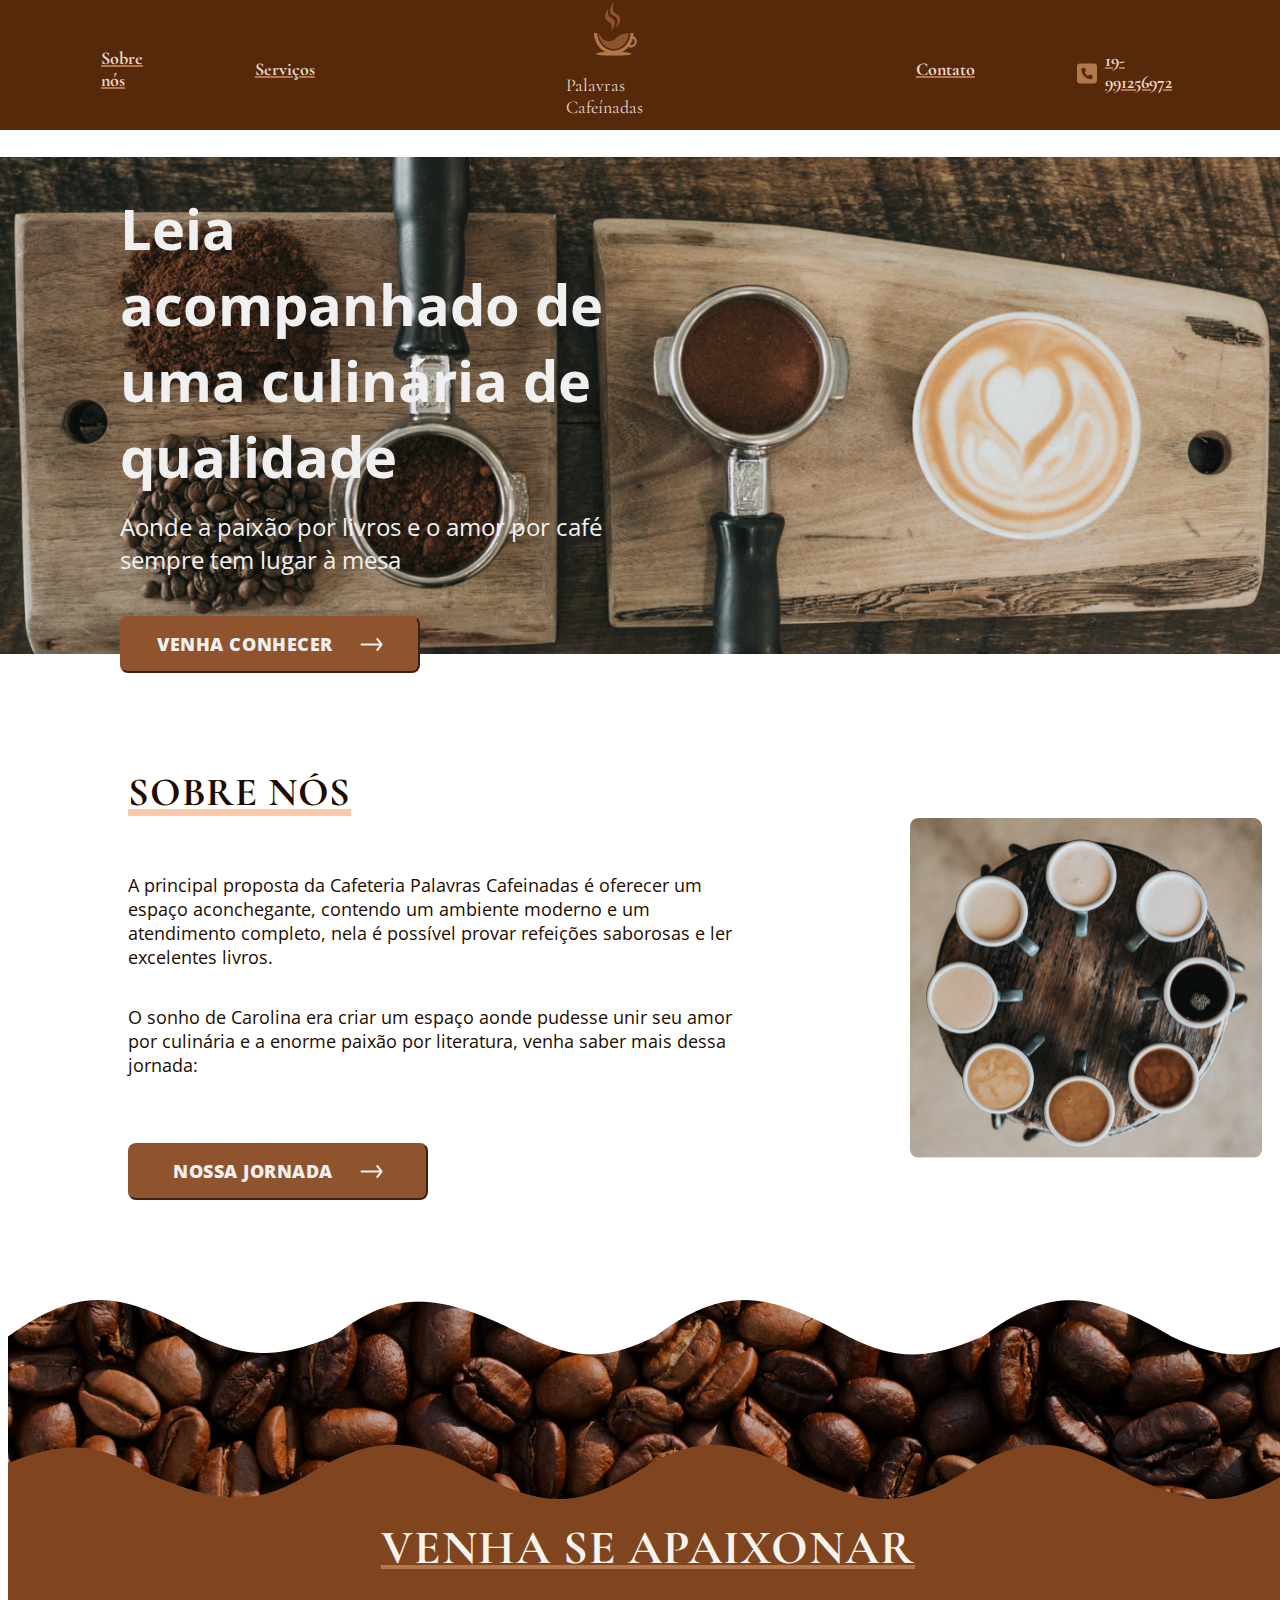
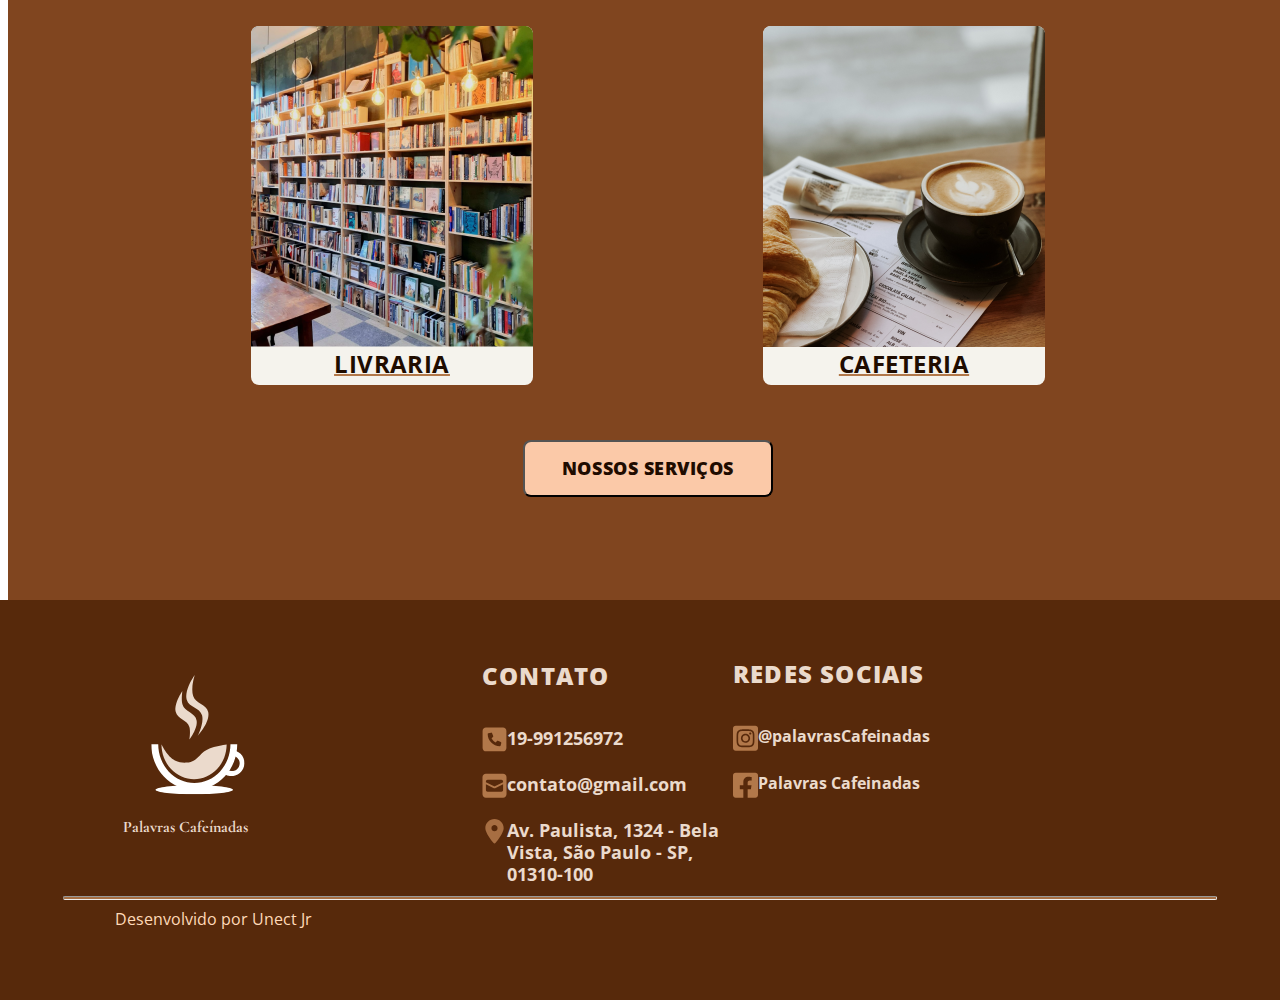
<file: html/index.html>
<!DOCTYPE html>
<html lang="en">

<head>
   <meta charset="UTF-8">
   <meta http-equiv="X-UA-Compatible" content="IE=edge">
   <meta name="viewport" content="width=device-width, initial-scale=1.0">
   <title>Palavras Cafeínadas</title>

   <link rel="stylesheet" href="../css/index.css">
   <link rel="preconnect" href="https://fonts.googleapis.com">
   <link rel="preconnect" href="https://fonts.gstatic.com" crossorigin>
   <link
      href="https://fonts.googleapis.com/css2?family=Cormorant+Garamond:ital,wght@0,300;0,400;0,500;0,600;0,700;1,300;1,400;1,500;1,600;1,700&display=swap"
      rel="stylesheet">
</head>

<body>
   <header>
      <div class="center">
         <table class="headerTable">
            <tr>
               <td><a href="./aboutUs.html">Sobre nós</a></td>

               <td><a href="./services.html">Serviços</a></td>

               <td class="headerLogo">
                  <img class="mainLogo" src="../assets/mainLogo.svg" />
                  <p class="logoText">Palavras Cafeínadas</p>
               </td>

               <td><a href="./contact.html">Contato</a></td>

               <td class="phone">
                  <img src="../assets/phoneIcon.svg">
                  <p>19-991256972</p>
               </td>
            </tr>
         </table>
      </div>
   </header>

   <content>
      <div class="indexBanner">
         <span class="bannerTitle">Leia acompanhado de uma culinária de qualidade</span>
         <span class="bannerSubtitle">Aonde a paixão por livros e o amor por café sempre tem lugar à mesa</span>
         <button class="buttonConhecer">VENHA CONHECER <img src="../assets/buttonArrow.svg"></button>
      </div>

      <div class="aboutUs">
         <div class="aboutUsText">
            <span>SOBRE NÓS</span>
            <p>
               A principal proposta da Cafeteria Palavras Cafeinadas é oferecer um espaço aconchegante, contendo um
               ambiente moderno e um atendimento completo, nela é possível provar refeições saborosas e ler excelentes
               livros.
            </p>
            <p>
               O sonho de Carolina era criar um espaço aonde pudesse unir seu amor por culinária e a enorme paixão por
               literatura, venha saber mais dessa jornada:
            </p>
            <button class="buttonJourney">NOSSA JORNADA <img src="../assets/buttonArrow.svg"></button>
         </div>
         <img class="aboutUsImage" src="../assets/indexAboutUs.png">
      </div>

      <div class="waveCoffee">
         <img src="../assets/waveCoffee.png">
      </div>

      <div class="redirect">
         <div class="redirectContent">
            <span>VENHA SE APAIXONAR</span>
            <div class="choices">
               <div class="bookstore">
                  <img src="../assets/bookshelf.png">
                  <a href="#">LIVRARIA</a>
               </div>
               <div class="cafeteria">
                  <img src="../assets/cafeteria.png">
                  <a href="#">CAFETERIA</a>
               </div>
            </div>
            <button class="ourServicesButton">NOSSOS SERVIÇOS</button>
         </div>
      </div>

   </content>

   <footer>
      <table>
         <tr>
            <td>
               <img class="footerLogo" src="../assets/footerLogo.svg" />
               <p class="footerLogoText">Palavras Cafeínadas</p>
            </td>
            <td class="contactFooter">
               <h1 class="contactTitleFooter">CONTATO</h1>
               <div class="phoneFooter">
                  <img src="../assets/phoneIcon.svg">
                  <span class="contactFooterData">19-991256972</span>
               </div>
               <div class="emailFooter">
                  <img src="../assets/emailIcon.svg">
                  <span class="contactFooterData">contato@gmail.com</span>
               </div>
               <div class="addressFooter">
                  <img src="../assets/addressIcon.svg">
                  <span class="address">Av. Paulista, 1324 - Bela<br>Vista, São Paulo - SP, <br>01310-100</span>
               </div>
            </td>
            <td class="socialFooter">
               <h1 class="socialTitleFooter">REDES SOCIAIS</h1>
               <div class="instagram">
                  <img src="../assets/instagramLogo.svg">
                  <span>@palavrasCafeinadas</span>
               </div>
               <div class="facebook">
                  <img src="../assets/facebookLogo.svg">
                  <span>Palavras Cafeinadas</span>
               </div>
            </td>
         </tr>
      </table>
      <hr class="bar">
      <span class="developedBy">Desenvolvido por Unect Jr</span>
   </footer>
</body>

</html>
</file>
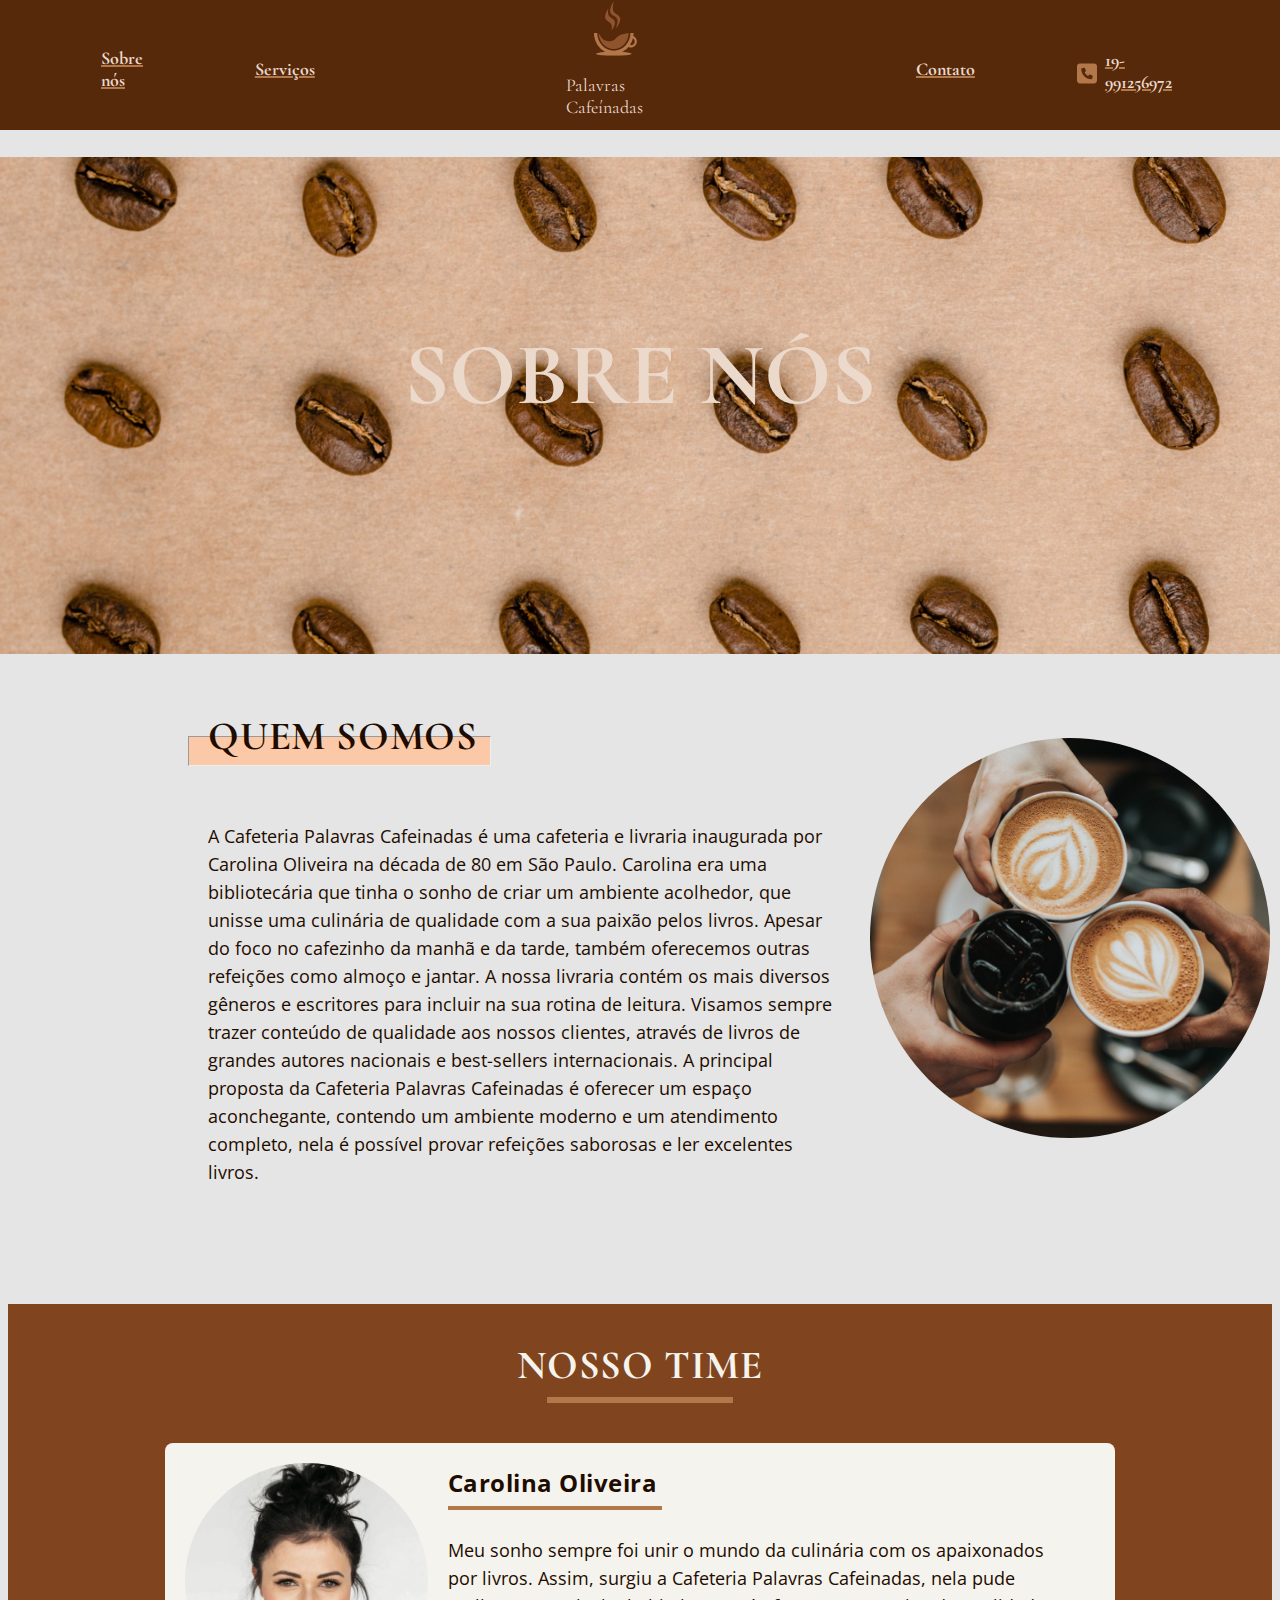
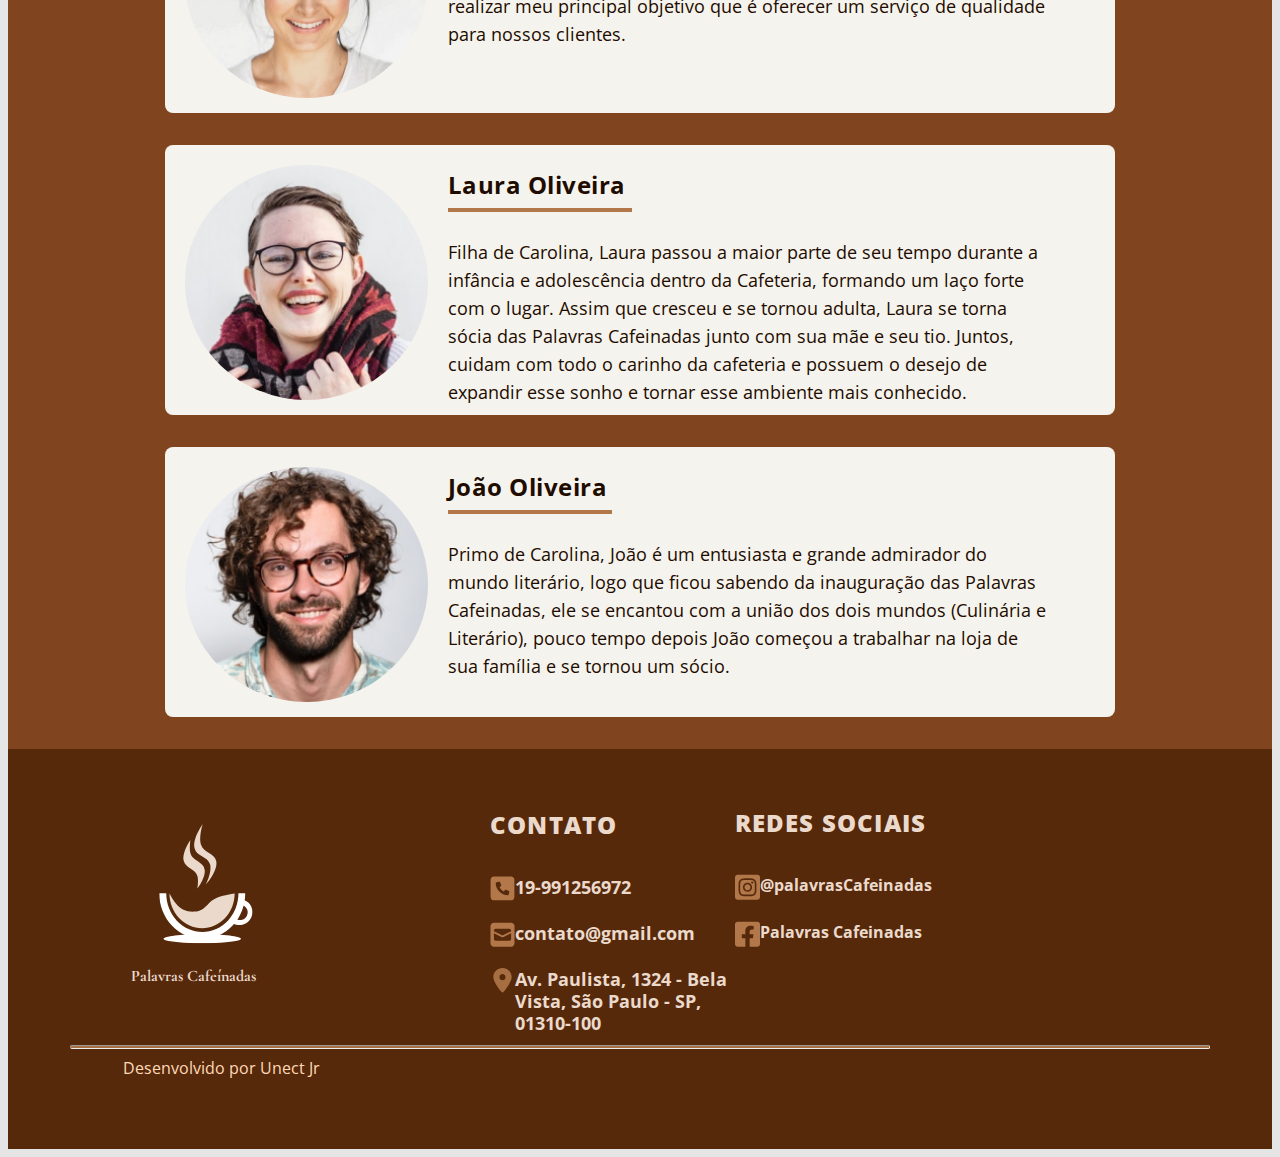
<file: html/aboutUs.html>
<!DOCTYPE html>
<html lang="en">

<head>
   <meta charset="UTF-8">
   <meta http-equiv="X-UA-Compatible" content="IE=edge">
   <meta name="viewport" content="width=device-width, initial-scale=1.0">
   <title>Palavras Cafeínadas</title>

   <link rel="stylesheet" href="../css/aboutUs.css">
   <link rel="preconnect" href="https://fonts.googleapis.com">
   <link rel="preconnect" href="https://fonts.gstatic.com" crossorigin>
   <link
      href="https://fonts.googleapis.com/css2?family=Cormorant+Garamond:ital,wght@0,300;0,400;0,500;0,600;0,700;1,300;1,400;1,500;1,600;1,700&display=swap"
      rel="stylesheet">
</head>

<body>
   <header>
      <div class="center">
         <table class="headerTable">
            <tr>
               <td><a href="./aboutUs.html">Sobre nós</a></td>

               <td><a href="./services.html">Serviços</a></td>

               <td class="headerLogo">
                  <img class="mainLogo" src="../assets/mainLogo.svg" />
                  <p class="logoText">Palavras Cafeínadas</p>
               </td>

               <td><a href="./contact.html">Contato</a></td>

               <td class="phone">
                  <img src="../assets/phoneIcon.svg">
                  <p>19-991256972</p>
               </td>
            </tr>
         </table>
      </div>
   </header>

   <content>
      <div class="aboutUsBanner">
         <span class="aboutUs">SOBRE NÓS</span>
      </div>

      <div class="textContent">
         <div class="whoAreWe">
            <span>QUEM SOMOS</span>
            <hr class="titleBar">
            <p>A Cafeteria Palavras Cafeinadas é uma cafeteria e livraria inaugurada por Carolina Oliveira na década de
               80 em São Paulo. Carolina era uma bibliotecária que tinha o sonho de criar um ambiente acolhedor, que
               unisse uma culinária de qualidade com a sua paixão pelos livros.

               Apesar do foco no cafezinho da manhã e da tarde, também oferecemos outras refeições como almoço e jantar.

               A nossa livraria contém os mais diversos gêneros e escritores para incluir na sua rotina de leitura.
               Visamos sempre trazer conteúdo de qualidade aos nossos clientes, através de livros de grandes autores
               nacionais e best-sellers internacionais.

               A principal proposta da Cafeteria Palavras Cafeinadas é oferecer um espaço aconchegante, contendo um
               ambiente moderno e um atendimento completo, nela é possível provar refeições saborosas e ler excelentes
               livros.
            </p>
         </div>
         <img src="../assets/roundCoffe.png">
      </div>

      <div class="ourTeam">
         <span class="ourTeamTitle">NOSSO TIME</span>
         <hr class="ourTeamTitleBar">
         <div class="person">
            <img src="../assets/carolina.png">
            <div class="contextData">
               <span>Carolina Oliveira</span>
               <hr class="carolinaBar">
               <p>
                  Meu sonho sempre foi unir o mundo da culinária com os apaixonados por livros. Assim, surgiu a
                  Cafeteria
                  Palavras Cafeinadas, nela pude realizar meu principal objetivo que é oferecer um serviço de qualidade
                  para nossos clientes.
               </p>
            </div>
         </div>
         <div class="person">
            <img src="../assets/laura.png">
            <div class="contextData">
               <span>Laura Oliveira</span>
               <hr class="lauraBar">
               <p>
                  Filha de Carolina, Laura passou a maior parte de seu tempo durante a infância e adolescência dentro da
                  Cafeteria, formando um laço forte com o lugar. Assim que cresceu e se tornou adulta, Laura se torna
                  sócia das Palavras Cafeinadas junto com sua mãe e seu tio. Juntos, cuidam com todo o carinho da
                  cafeteria e possuem o desejo de expandir esse sonho e tornar esse ambiente mais conhecido.
               </p>
            </div>
         </div>
         <div class="person">
            <img src="../assets/joao.png">
            <div class="contextData">
               <span>João Oliveira</span>
               <hr class="joaoBar">
               <p>
                  Primo de Carolina, João é um entusiasta e grande admirador do mundo literário, logo que ficou sabendo
                  da inauguração das Palavras Cafeinadas, ele se encantou com a união dos dois mundos (Culinária e
                  Literário), pouco tempo depois João começou a trabalhar na loja de sua família e se tornou um sócio.
               </p>
            </div>
         </div>
      </div>

   </content>

   <footer>
      <table>
         <tr>
            <td>
               <img class="footerLogo" src="../assets/footerLogo.svg" />
               <p class="footerLogoText">Palavras Cafeínadas</p>
            </td>
            <td class="contactFooter">
               <h1 class="contactTitleFooter">CONTATO</h1>
               <div class="phoneFooter">
                  <img src="../assets/phoneIcon.svg">
                  <span class="contactFooterData">19-991256972</span>
               </div>
               <div class="emailFooter">
                  <img src="../assets/emailIcon.svg">
                  <span class="contactFooterData">contato@gmail.com</span>
               </div>
               <div class="addressFooter">
                  <img src="../assets/addressIcon.svg">
                  <span class="address">Av. Paulista, 1324 - Bela<br>Vista, São Paulo - SP, <br>01310-100</span>
               </div>
            </td>
            <td class="socialFooter">
               <h1 class="socialTitleFooter">REDES SOCIAIS</h1>
               <div class="instagram">
                  <img src="../assets/instagramLogo.svg">
                  <span>@palavrasCafeinadas</span>
               </div>
               <div class="facebook">
                  <img src="../assets/facebookLogo.svg">
                  <span>Palavras Cafeinadas</span>
               </div>
            </td>
         </tr>
      </table>
      <hr class="bar">
      <span class="developedBy">Desenvolvido por Unect Jr</span>
   </footer>
</body>

</html>
</file>
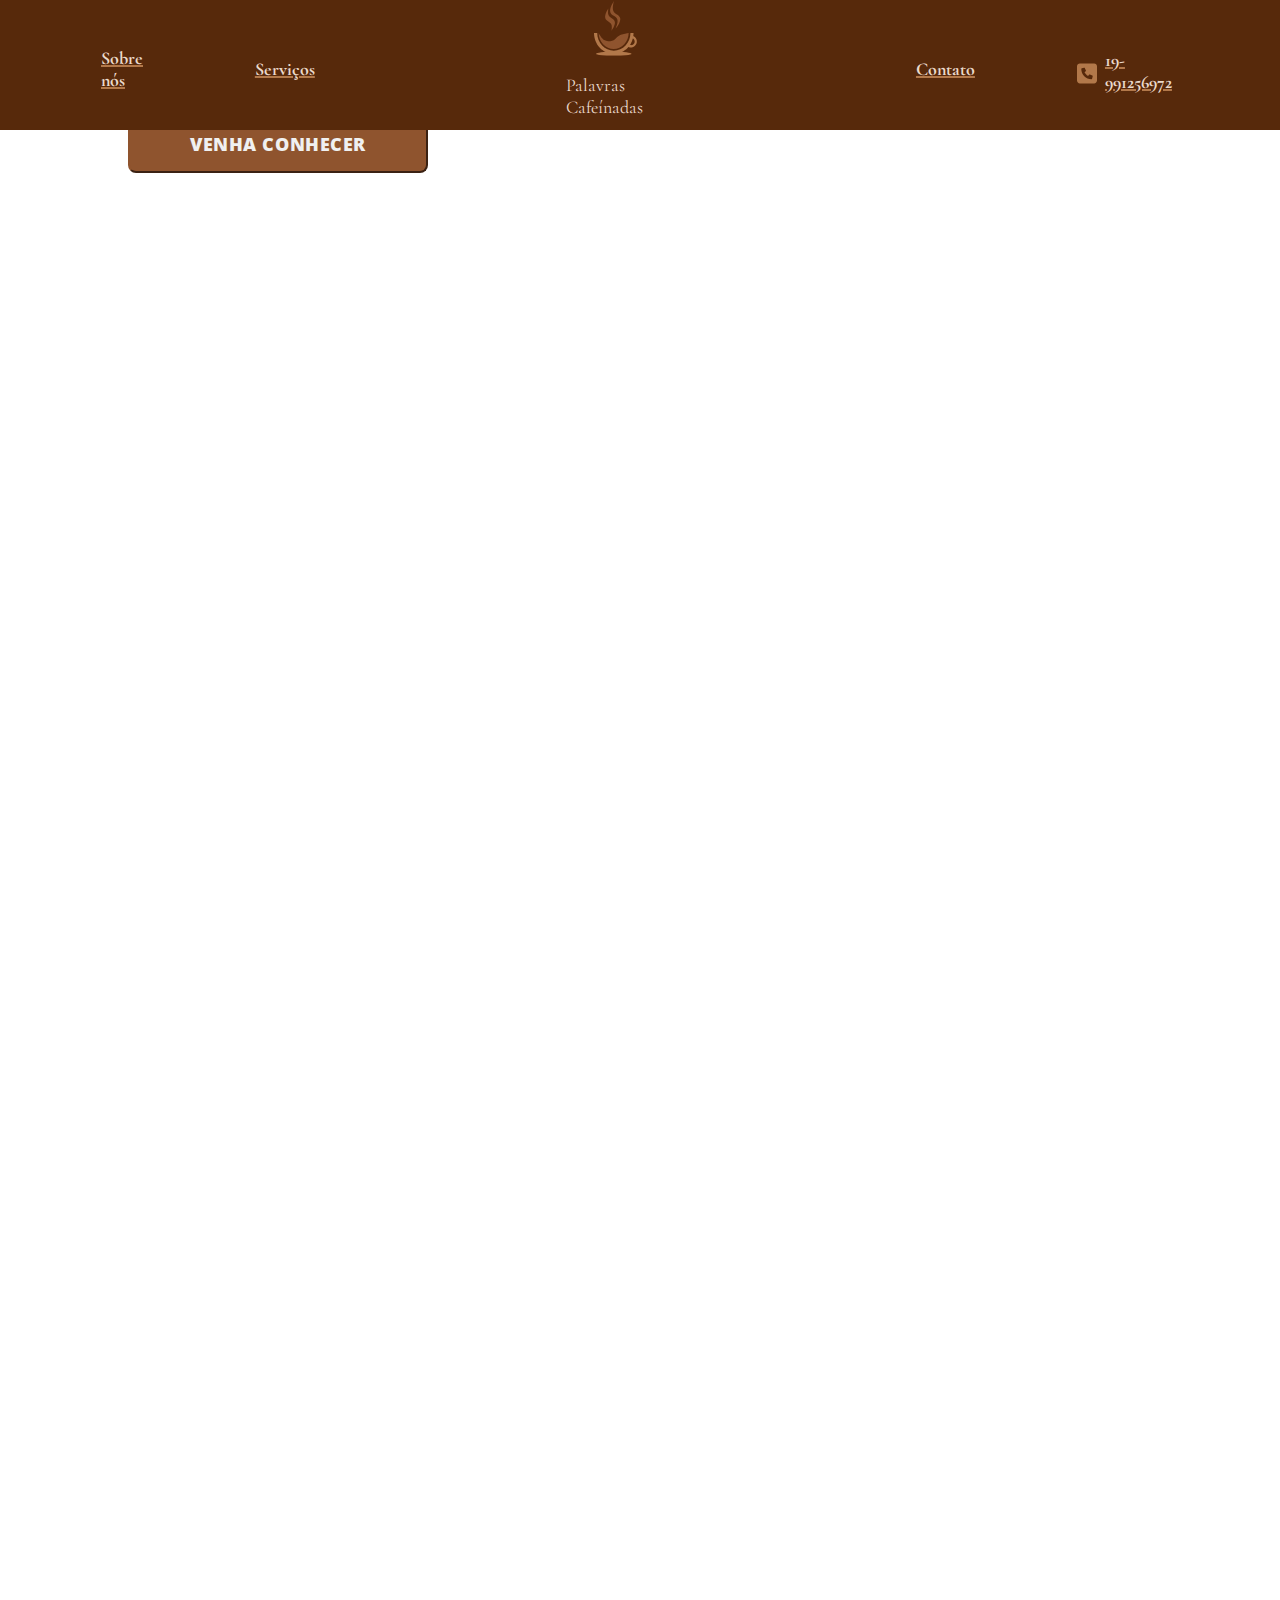
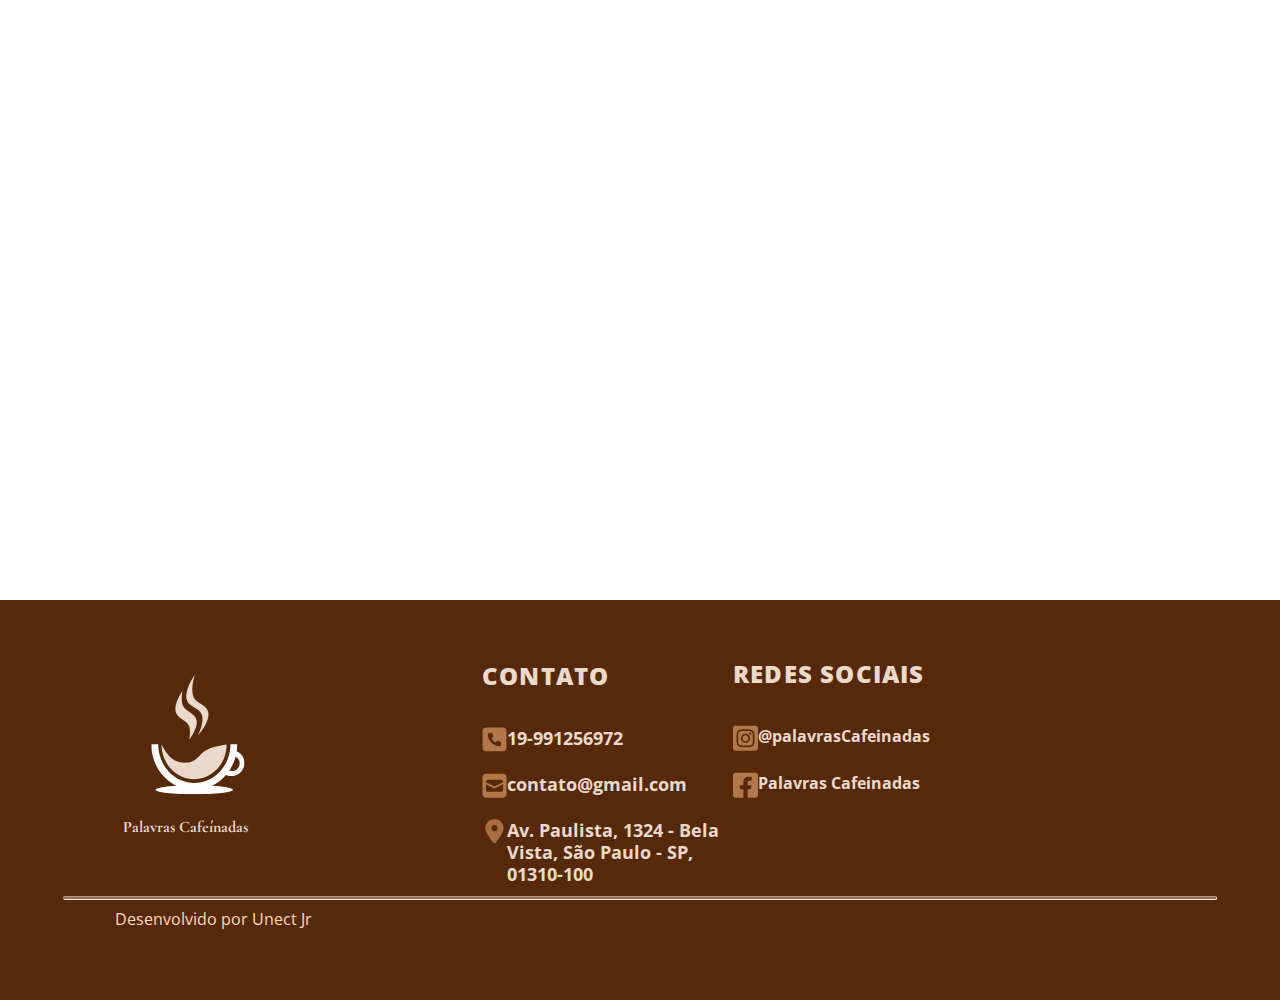
<file: html/contact.html>
<!DOCTYPE html>
<html lang="en">

<head>
   <meta charset="UTF-8">
   <meta http-equiv="X-UA-Compatible" content="IE=edge">
   <meta name="viewport" content="width=device-width, initial-scale=1.0">
   <title>Palavras Cafeínadas</title>

   <link rel="stylesheet" href="../css/index.css">
   <link rel="preconnect" href="https://fonts.googleapis.com">
   <link rel="preconnect" href="https://fonts.gstatic.com" crossorigin>
   <link
      href="https://fonts.googleapis.com/css2?family=Cormorant+Garamond:ital,wght@0,300;0,400;0,500;0,600;0,700;1,300;1,400;1,500;1,600;1,700&display=swap"
      rel="stylesheet">
</head>

<body>
   <header>
      <div class="center">
         <table class="headerTable">
            <tr>
               <td><a href="./aboutUs.html">Sobre nós</a></td>

               <td><a href="./services.html">Serviços</a></td>

               <td class="headerLogo">
                  <img class="mainLogo" src="../assets/mainLogo.svg" />
                  <p class="logoText">Palavras Cafeínadas</p>
               </td>

               <td><a href="./contact.html">Contato</a></td>

               <td class="phone">
                  <img src="../assets/phoneIcon.svg">
                  <p>19-991256972</p>
               </td>
            </tr>
         </table>
      </div>
   </header>

   <content>
      <p classs="title">Leia acompanhado de uma culinária de qualidade</p>
      <p classs="subTitle">Aonde a paixão por livros e o amor por café sempre tem lugar à mesa</p>
      <button class="buttonConhecer">VENHA CONHECER</button>
   </content>

   <footer>
      <table>
         <tr>
            <td>
               <img class="footerLogo" src="../assets/footerLogo.svg" />
               <p class="footerLogoText">Palavras Cafeínadas</p>
            </td>
            <td class="contactFooter">
               <h1 class="contactTitleFooter">CONTATO</h1>
               <div class="phoneFooter">
                  <img src="../assets/phoneIcon.svg">
                  <span class="contactFooterData">19-991256972</span>
               </div>
               <div class="emailFooter">
                  <img src="../assets/emailIcon.svg">
                  <span class="contactFooterData">contato@gmail.com</span>
               </div>
               <div class="addressFooter">
                  <img src="../assets/addressIcon.svg">
                  <span class="address">Av. Paulista, 1324 - Bela<br>Vista, São Paulo - SP, <br>01310-100</span>
               </div>
            </td>
            <td class="socialFooter">
               <h1 class="socialTitleFooter">REDES SOCIAIS</h1>
               <div class="instagram">
                  <img src="../assets/instagramLogo.svg">
                  <span>@palavrasCafeinadas</span>
               </div>
               <div class="facebook">
                  <img src="../assets/facebookLogo.svg">
                  <span>Palavras Cafeinadas</span>
               </div>
            </td>
         </tr>
      </table>
      <hr class="bar">
      <span class="developedBy">Desenvolvido por Unect Jr</span>
   </footer>
</body>

</html>
</file>
<file: css/index.css>
@import url('https://fonts.googleapis.com/css2?family=Cormorant+Garamond:ital,wght@0,300;0,400;0,500;0,600;0,700;1,300;1,400;1,500;1,600;1,700&display=swap');
@import url('https://fonts.googleapis.com/css2?family=Open+Sans:ital,wght@0,300;0,400;0,500;0,600;0,700;0,800;1,300;1,400;1,500;1,600;1,700;1,800&display=swap');
/* Start CSS header */

header {
    font-family: 'Cormorant Garamond';
    position: absolute;
    width: 100%;
    height: 130px;
    left: 0px;
    top: 0px;
    background: #57290B;
}

.center {
    display: flex;
    align-items: center;
    justify-content: center;
}

.headerTable {
    margin-left: auto;
    margin-right: auto;
    border-spacing: 100px 0;
}

td {
    font-style: normal;
    font-weight: 700;
    font-size: 18px;
    line-height: 22px;
}

a {
    color: #EBDACC;
    text-decoration: underline #B2784A 1.5px;
    text-decoration-style: inherit;
    border-radius: 10px;
    padding-bottom: 5px;
}

p {
    text-decoration: none;
    color: #EBDACC;
}

.headerLogo {
    padding-left: 150px;
    padding-right: 150px;
}

.headerLogo img {
    display: block;
    margin-left: auto;
    margin-right: auto;
}

.logoText {
    font-size: 18px;
    font-weight: 400;
    color: #EBDACC;
}

.phone {
    display: flex;
    flex-direction: row;
    margin-top: 30px;
    border-spacing: 150px 0;
}

.phone img {
    margin-right: 8px;
}

.phone p {
    color: #EBDACC;
    text-decoration: underline #B2784A 1.5px;
    text-decoration-style: inherit;
    border-radius: 10px;
    padding-bottom: 5px;
}

/* End CSS header */





/* Start content*/

.indexBanner {
    background-repeat: no-repeat;
    background-position: center;
    background-size: 100%;
    position: absolute;
    left: 0;
    top: 125px;
    width: 100%;
    height: 560px;
    display: flex;
    flex-direction: column;
    background-image: url(../assets/landingCoffee.png);
}

.bannerTitle {
    font-family: 'Open Sans';
    font-style: normal;
    font-weight: 700;
    font-size: 56px;
    line-height: 76px;
    color: #F0F0F0;
    margin-right: 50%;
    margin-left: 120px;
    margin-top: 65px;
}

.bannerSubtitle {
    font-family: 'Open Sans';
    font-style: normal;
    font-weight: 400;
    font-size: 24px;
    line-height: 33px;
    color: #F0F0F0;
    margin-right: 50%;
    margin-left: 120px;
    margin-top: 16px;
}

.buttonConhecer {
    display: flex;
    flex-direction: row;
    justify-content: center;
    align-items: center;
    background: #8F542E;
    border-radius: 8px;
    align-items: center;
    padding: 12px 32px;
    gap: 27px;
    width: 300px;
    height: 57px;
    font-family: 'Open Sans';
    font-style: normal;
    font-weight: 800;
    font-size: 18px;
    line-height: 33px;
    letter-spacing: 0.03em;
    color: #F0F0F0;
    border-color: #8F542E;
    margin-left: 120px;
    margin-top: 40px;
}

.aboutUs {
    position: relative;
    top: 700px;
    left: 120px;
}

.aboutUsText {
    display: flex;
    flex-direction: column;
    width: 50%;
}

.aboutUs {
    display: flex;
    flex-direction: row;
}

.aboutUsText span {
    font-family: 'Cormorant Garamond';
    font-style: normal;
    font-weight: 700;
    font-size: 40px;
    line-height: 56px;
    letter-spacing: 0.02em;
    text-transform: uppercase;
    color: #1F0C00;
    text-decoration: underline #FBC9A8 7px;
    text-decoration-style: inherit;
    margin-bottom: 35px;
    margin-top: 56px;
}

.aboutUsText p {
    font-family: 'Open Sans';
    font-style: normal;
    font-weight: 400;
    font-size: 18px;
    line-height: 24px;
    color: #1F0C00;
}

.buttonJourney {
    display: flex;
    flex-direction: row;
    justify-content: center;
    align-items: center;
    background: #8F542E;
    border-radius: 8px;
    align-items: center;
    gap: 27px;
    width: 300px;
    height: 57px;
    font-family: 'Open Sans';
    font-style: normal;
    font-weight: 800;
    font-size: 18px;
    line-height: 33px;
    letter-spacing: 0.03em;
    color: #F0F0F0;
    border-color: #8F542E;
    margin-top: 48px;
    margin-left: 0;
}

.aboutUsImage {
    width: 352px;
    height: 340.41px;
    margin-top: 110px;
    margin-left: 150px;
    border-radius: 8px;
}

.waveCoffee {
    position: relative;
    top: 800px;
    width: 100%;
}

.redirect {
    position: absolute;
    top: 1400px;
    width: 100%;
    height: 800px;
    background-color: #80451F;
    z-index: -1;
}

.redirectContent {
    margin-top: 120px;
    display: flex;
    flex-direction: column;
    align-items: center;
}

.redirectContent span {
    font-family: 'Cormorant Garamond';
    font-style: normal;
    font-weight: 700;
    font-size: 48px;
    line-height: 56px;
    letter-spacing: 0.02em;
    text-transform: uppercase;
    color: #F5F3ED;
    text-decoration: underline #B2784A 4px;
    text-decoration-style: inherit;
}

.choices {
    margin-top: 50px;
    margin-bottom: 55px;
    display: flex;
    flex-direction: row;
}

.bookstore {
    display: flex;
    flex-direction: column;
    align-items: center;
    background-color: #F5F3ED;
    border-radius: 8px;
    margin-right: 230px;
}

.cafeteria {
    display: flex;
    flex-direction: column;
    align-items: center;
    background-color: #F5F3ED;
    border-radius: 8px;
}

.choices a {
    font-family: 'Open Sans';
    font-style: normal;
    font-weight: 700;
    font-size: 24px;
    line-height: 33px;
    letter-spacing: 0.02em;
    text-transform: uppercase;
    color: #1F0C00;
    text-decoration: underline #B2784A 2px;
    text-decoration-style: inherit;
}

.ourServicesButton {
    display: flex;
    flex-direction: row;
    justify-content: center;
    align-items: center;
    padding: 12px 32px;
    gap: 20px;
    width: 250px;
    height: 57px;
    background: #FBC9A8;
    border-radius: 8px;
    font-family: 'Open Sans';
    font-style: normal;
    font-weight: 800;
    font-size: 18px;
    line-height: 33px;
    letter-spacing: 0.03em;
    color: #1F0C00;
}



/* .choices {
    margin-top: 400px;
} */


/* End CSS lading content */




/* Start CSS footer */

body {
    min-height: 100vh;
    display: flex;
    flex-direction: column;
}

footer {
    background: #57290B;
    width: 100%;
    height: 400px;
    position: absolute;
    top: 2200px;
    left: 0;
}

.bar {
    width: 90%;
    height: 2px;

    background: #A76E42;
    border-radius: 2px;
}

.developedBy {
    color: #FFDAB8;
    margin-left: 115px;
    font-family: 'Open Sans';
}

.footerLogo {
    margin-top: 40px;
    margin-left: 135px;
    width: 120px;
    height: 120px;
}

.footerLogoText {
    margin-left: 120px;
    font-family: 'Cormorant Garamond';
    font-style: normal;
    font-weight: 700;
    font-size: 16px;
}

.contactFooter {
    margin-top: 40px;
    margin-left: 220px;
    margin-right: 150px;
    display: flex;
    flex-direction: column;
    font-family: 'Open Sans';
}

.contactTitleFooter {
    margin-bottom: 35px;
    font-family: 'Open Sans';
    font-style: normal;
    font-weight: 800;
    font-size: 24px;
    line-height: 33px;
    letter-spacing: 0.05em;
    text-transform: uppercase;
    color: #EBDACC
}


.contactFooterData {
    margin-bottom: 24px;
    color: #EBDACC;
}

.address {
    color: #EBDACC;
}

.phoneFooter {
    display: flex;
    flex-direction: row;
}

.contactFooter img {
    height: 25px;
    width: 25px;
}

.emailFooter {
    display: flex;
    flex-direction: row;
}

.addressFooter {
    display: flex;
    flex-direction: row;
}

.socialFooter {
    position: absolute;
    top: 40px;
    left: 40%;
    margin-left: 220px;
    margin-right: 150px;
    font-family: 'Open Sans';
}

.socialTitleFooter {
    font-family: 'Open Sans';
    font-style: normal;
    font-weight: 800;
    font-size: 24px;
    line-height: 33px;
    letter-spacing: 0.05em;
    text-transform: uppercase;
    color: #EBDACC;
    margin-bottom: 35px;
}

.instagram {
    display: flex;
    flex-direction: row;
    margin-bottom: 21px;
    font-family: 'Open Sans';
    font-style: normal;
    font-weight: 700;
    font-size: 16px;
    line-height: 22px;
    color: #EBDACC;

}

.facebook {
    display: flex;
    flex-direction: row;
    font-family: 'Open Sans';
    font-style: normal;
    font-weight: 700;
    font-size: 16px;
    line-height: 22px;
    color: #EBDACC;

}


/* End CSS footer */
</file>
<file: css/aboutUs.css>
@import url('https://fonts.googleapis.com/css2?family=Cormorant+Garamond:ital,wght@0,300;0,400;0,500;0,600;0,700;1,300;1,400;1,500;1,600;1,700&display=swap');
@import url('https://fonts.googleapis.com/css2?family=Open+Sans:ital,wght@0,300;0,400;0,500;0,600;0,700;0,800;1,300;1,400;1,500;1,600;1,700;1,800&display=swap');
/* Start CSS header */

header {
    font-family: 'Cormorant Garamond';
    position: absolute;
    width: 100%;
    height: 130px;
    left: 0px;
    top: 0px;
    background: #57290B;
}

.center {
    display: flex;
    align-items: center;
    justify-content: center;
}

.headerTable {
    margin-left: auto;
    margin-right: auto;
    border-spacing: 100px 0;
}

td {
    font-style: normal;
    font-weight: 700;
    font-size: 18px;
    line-height: 22px;
}

a {
    color: #EBDACC;
    text-decoration: underline #B2784A 1.5px;
    text-decoration-style: inherit;
    border-radius: 10px;
    padding-bottom: 5px;
}

p {
    text-decoration: none;
    color: #EBDACC;
}

.headerLogo {
    padding-left: 150px;
    padding-right: 150px;
}

.headerLogo img {
    display: block;
    margin-left: auto;
    margin-right: auto;
}

.logoText {
    font-size: 18px;
    font-weight: 400;
    color: #EBDACC;
}

.phone {
    display: flex;
    flex-direction: row;
    margin-top: 30px;
    border-spacing: 150px 0;
}

.phone img {
    margin-right: 8px;
}

.phone p {
    color: #EBDACC;
    text-decoration: underline #B2784A 1.5px;
    text-decoration-style: inherit;
    border-radius: 10px;
    padding-bottom: 5px;
}

/* End CSS header */

/* Start CSS landing content  */

body {
    background-color: #E5E5E5;
}


.aboutUsBanner {
    background-image: url(../assets/aboutUsCoffee.png);
    background-repeat: no-repeat;
    background-position: center;
    background-size: 100%;
    position: absolute;
    left: 0;
    top: 125px;
    width: 100%;
    height: 560px;
    text-align: center;
}

.aboutUs {
    position: relative;
    font-family: 'Cormorant Garamond';
    font-style: normal;
    font-weight: 700;
    font-size: 88px;
    line-height: 500px;
    color: #EBDACC;
}

.whoAreWe {
    position: relative;
    display: flex;
    flex-direction: column;
    width: 50%;
}

.whoAreWe span {
    font-family: 'Cormorant Garamond';
    font-style: normal;
    font-weight: 700;
    font-size: 40px;
    line-height: 56px;
    letter-spacing: 0.02em;
    text-transform: uppercase;
    color: #1F0C00;
    margin-bottom: 40px;
}

.whoAreWe p {
    font-family: 'Open Sans';
    font-style: normal;
    font-weight: 400;
    font-size: 18px;
    line-height: 28px;
    color: #1F0C00;
}

.textContent {
    position: relative;
    display: flex;
    top: 700px;
    left: 200px;
    flex-direction: row;
}

.titleBar {
    position: absolute;
    width: 301px;
    height: 28px;
    left: -20px;
    top: 20px;
    background-color: #FBC9A8;
    z-index: -1;
}

.textContent img {
    width: 400px;
    height: 400px;
    border-radius: 50%;
    margin-top: 30px;
    margin-left: 30px;
}

.ourTeam {
    display: flex;
    flex-direction: column;
    margin-top: 800px;
    background-color: #80451F;
    align-items: center;
}

.ourTeamTitle {
    font-family: 'Cormorant Garamond';
    font-style: normal;
    font-weight: 700;
    font-size: 40px;
    line-height: 48px;
    letter-spacing: 0.02em;
    text-transform: uppercase;
    color: #F5F3ED;
    margin-top: 37px;
}

.ourTeamTitleBar {
    width: 180px;
    height: 0px;
    border: 3px solid #B2784A;
    margin-bottom: 40px;
}

.contextData {
    display: flex;
    flex-direction: column;
}

.person {
    display: flex;
    flex-direction: row;
    background-color: #F5F3ED;
    width: 950px;
    height: 270px;
    border-radius: 8px;
    margin-bottom: 32px;
}

.person p {
    font-family: 'Open Sans';
    font-style: normal;
    font-weight: 400;
    font-size: 18px;
    line-height: 28px;
    color: #1F0C00;
    width: 90%;
}

.person span {
    margin-top: 25px;
    font-family: 'Open Sans';
    font-style: normal;
    font-weight: 700;
    font-size: 24px;
    line-height: 30px;
    letter-spacing: 0.02em;
    color: #1F0C00;
}

.person img {
    padding: 20px;
    border-radius: 50%;
    width: 243px;
    height: 235px;
}

.carolinaBar {
    margin-left: 0;
    width: 210px;
    height: 0px;
    border: 2px solid #B2784A;
}

.lauraBar {
    margin-left: 0;
    width: 180px;
    height: 0px;
    border: 2px solid #B2784A;
}

.joaoBar {
    margin-left: 0;
    width: 160px;
    height: 0px;
    border: 2px solid #B2784A;
}

/* End content */

/* Start CSS footer */

body {
    min-height: 100vh;
    display: flex;
    flex-direction: column;
}

footer {
    background: #57290B;
    width: 100%;
    height: 400px;
    position: relative;
    bottom: 0;
    left: 0;
}

.bar {
    width: 90%;
    height: 2px;

    background: #A76E42;
    border-radius: 2px;
}

.developedBy {
    color: #FFDAB8;
    margin-left: 115px;
    font-family: 'Open Sans';
}

.footerLogo {
    margin-top: 40px;
    margin-left: 135px;
    width: 120px;
    height: 120px;
}

.footerLogoText {
    margin-left: 120px;
    font-family: 'Cormorant Garamond';
    font-style: normal;
    font-weight: 700;
    font-size: 16px;
}

.contactFooter {
    margin-top: 40px;
    margin-left: 220px;
    margin-right: 150px;
    display: flex;
    flex-direction: column;
    font-family: 'Open Sans';
}

.contactTitleFooter {
    margin-bottom: 35px;
    font-family: 'Open Sans';
    font-style: normal;
    font-weight: 800;
    font-size: 24px;
    line-height: 33px;
    letter-spacing: 0.05em;
    text-transform: uppercase;
    color: #EBDACC
}


.contactFooterData {
    margin-bottom: 24px;
    color: #EBDACC;
}

.address {
    color: #EBDACC;
}

.phoneFooter {
    display: flex;
    flex-direction: row;
}

.contactFooter img {
    height: 25px;
    width: 25px;
}

.emailFooter {
    display: flex;
    flex-direction: row;
}

.addressFooter {
    display: flex;
    flex-direction: row;
}

.socialFooter {
    position: absolute;
    top: 40px;
    left: 40%;
    margin-left: 220px;
    margin-right: 150px;
    font-family: 'Open Sans';
}

.socialTitleFooter {
    font-family: 'Open Sans';
    font-style: normal;
    font-weight: 800;
    font-size: 24px;
    line-height: 33px;
    letter-spacing: 0.05em;
    text-transform: uppercase;
    color: #EBDACC;
    margin-bottom: 35px;
}

.instagram {
    display: flex;
    flex-direction: row;
    margin-bottom: 21px;
    font-family: 'Open Sans';
    font-style: normal;
    font-weight: 700;
    font-size: 16px;
    line-height: 22px;
    color: #EBDACC;

}

.facebook {
    display: flex;
    flex-direction: row;
    font-family: 'Open Sans';
    font-style: normal;
    font-weight: 700;
    font-size: 16px;
    line-height: 22px;
    color: #EBDACC;

}


/* End CSS footer */
</file>
